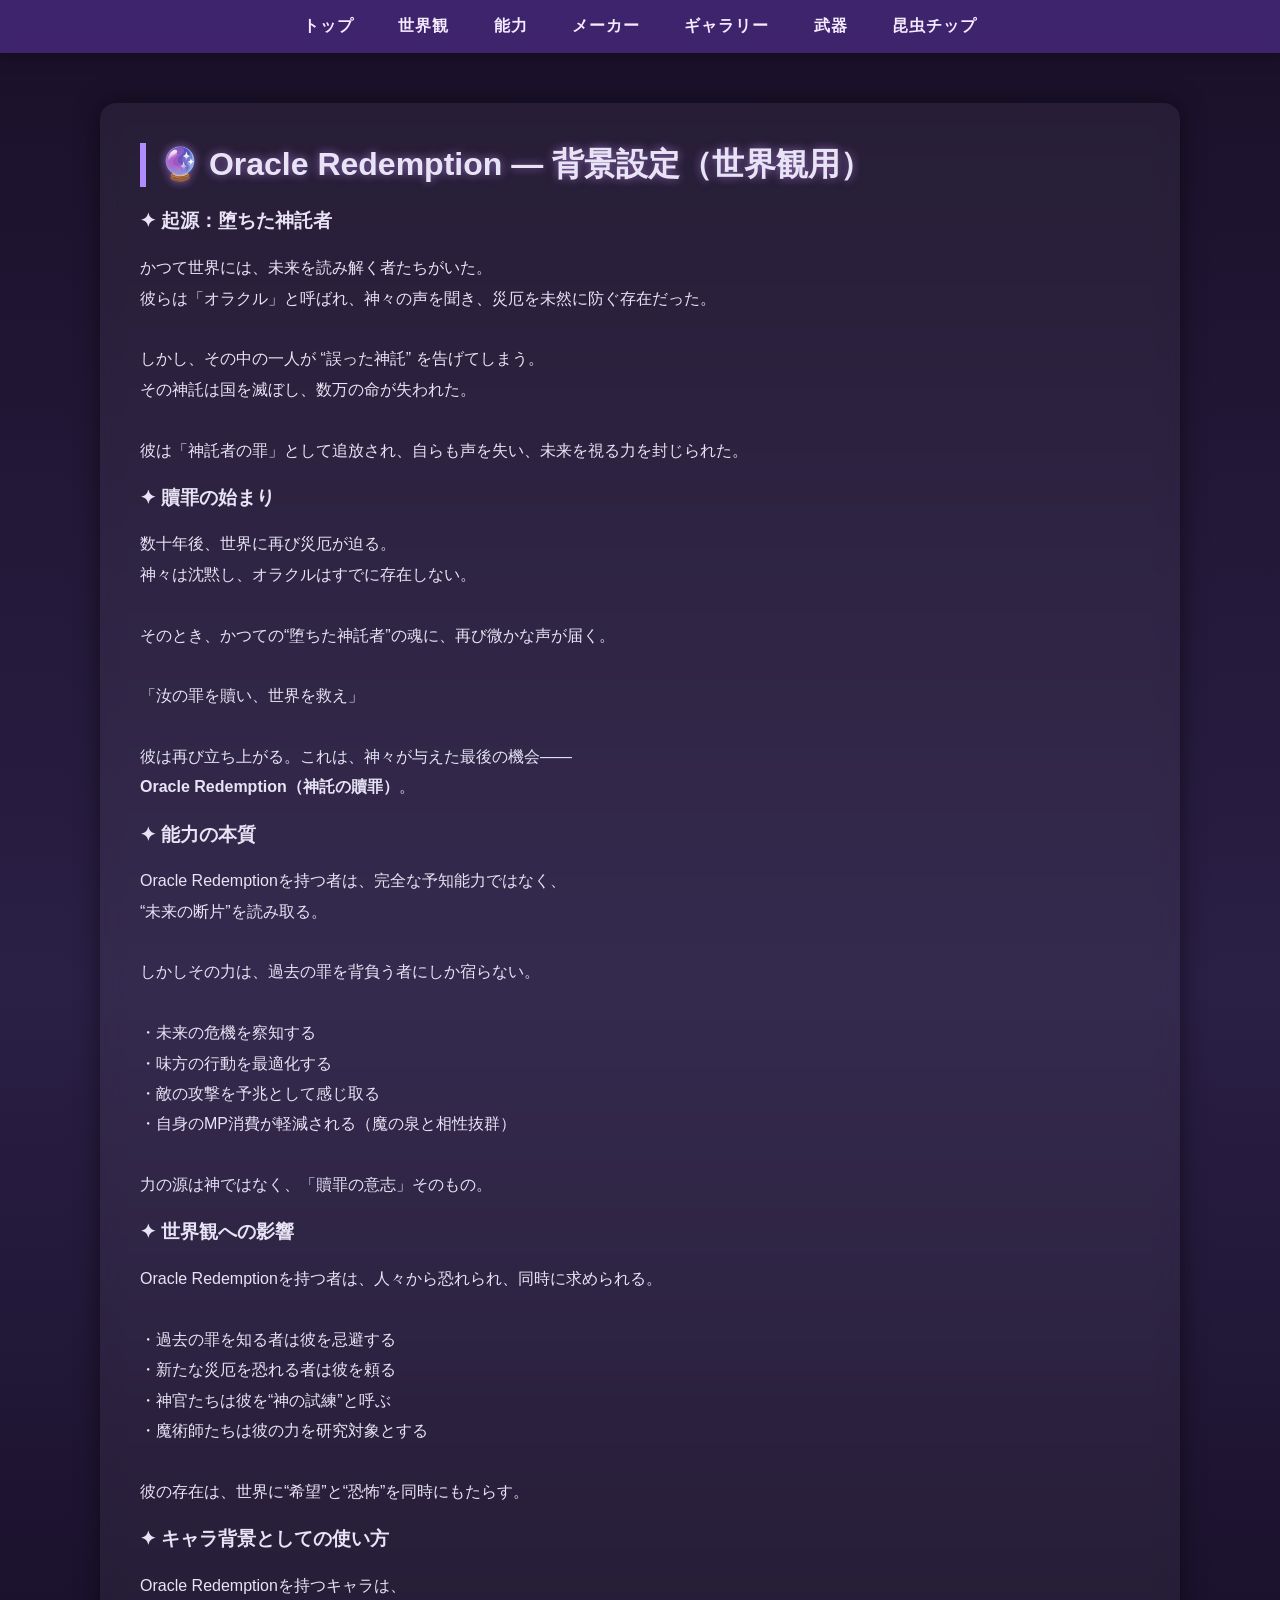
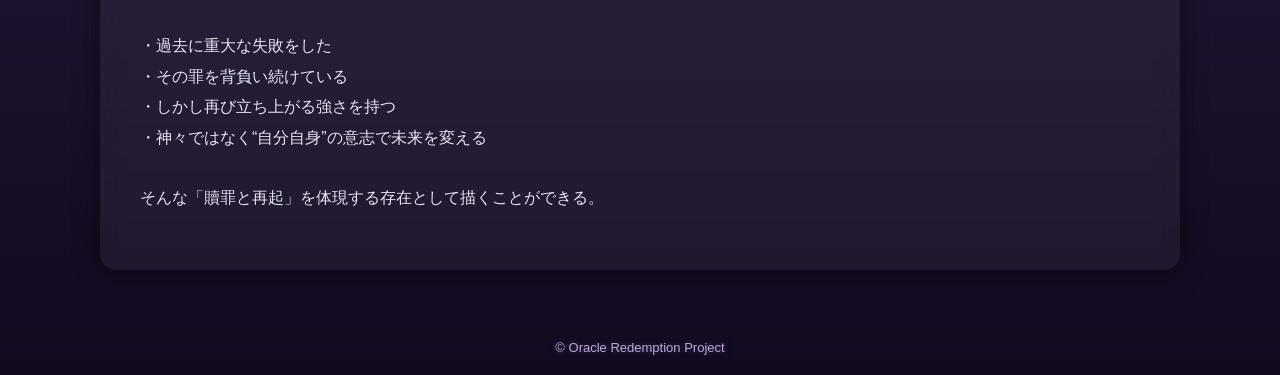
<file: index.html>
<!DOCTYPE html>
<html lang="ja">
<head>
<meta charset="UTF-8">
<title>Oracle Redemption - Top</title>
<link rel="stylesheet" href="css/style.css">
</head>

<body>
<nav>
  <a href="index.html">トップ</a>
  <a href="worldview.html">世界観</a>
  <a href="ability.html">能力</a>
  <a href="makers.html">メーカー</a>
  <a href="gallery.html">ギャラリー</a>
  <a href="buki.html">武器</a>
  <a href="insect.html">昆虫チップ</a>


</nav>

<div class="container">
  <h1>🔮 Oracle Redemption ― 背景設定（世界観用）</h1>

  <div class="card">
    <h3>✦ 起源：堕ちた神託者</h3>
    <p>
      かつて世界には、未来を読み解く者たちがいた。<br>
      彼らは「オラクル」と呼ばれ、神々の声を聞き、災厄を未然に防ぐ存在だった。<br><br>
      しかし、その中の一人が “誤った神託” を告げてしまう。<br>
      その神託は国を滅ぼし、数万の命が失われた。<br><br>
      彼は「神託者の罪」として追放され、自らも声を失い、未来を視る力を封じられた。
    </p>
  </div>

  <div class="card">
    <h3>✦ 贖罪の始まり</h3>
    <p>
      数十年後、世界に再び災厄が迫る。<br>
      神々は沈黙し、オラクルはすでに存在しない。<br><br>
      そのとき、かつての“堕ちた神託者”の魂に、再び微かな声が届く。<br><br>
      「汝の罪を贖い、世界を救え」<br><br>
      彼は再び立ち上がる。これは、神々が与えた最後の機会――<br>
      <strong>Oracle Redemption（神託の贖罪）</strong>。
    </p>
  </div>

  <div class="card">
    <h3>✦ 能力の本質</h3>
    <p>
      Oracle Redemptionを持つ者は、完全な予知能力ではなく、<br>
      “未来の断片”を読み取る。<br><br>
      しかしその力は、過去の罪を背負う者にしか宿らない。<br><br>
      ・未来の危機を察知する<br>
      ・味方の行動を最適化する<br>
      ・敵の攻撃を予兆として感じ取る<br>
      ・自身のMP消費が軽減される（魔の泉と相性抜群）<br><br>
      力の源は神ではなく、「贖罪の意志」そのもの。
    </p>
  </div>

  <div class="card">
    <h3>✦ 世界観への影響</h3>
    <p>
      Oracle Redemptionを持つ者は、人々から恐れられ、同時に求められる。<br><br>
      ・過去の罪を知る者は彼を忌避する<br>
      ・新たな災厄を恐れる者は彼を頼る<br>
      ・神官たちは彼を“神の試練”と呼ぶ<br>
      ・魔術師たちは彼の力を研究対象とする<br><br>
      彼の存在は、世界に“希望”と“恐怖”を同時にもたらす。
    </p>
  </div>

  <div class="card">
    <h3>✦ キャラ背景としての使い方</h3>
    <p>
      Oracle Redemptionを持つキャラは、<br><br>
      ・過去に重大な失敗をした<br>
      ・その罪を背負い続けている<br>
      ・しかし再び立ち上がる強さを持つ<br>
      ・神々ではなく“自分自身”の意志で未来を変える<br><br>
      そんな「贖罪と再起」を体現する存在として描くことができる。
    </p>
  </div>
</div>


<footer>© Oracle Redemption Project</footer>
</body>
</html>
</file>
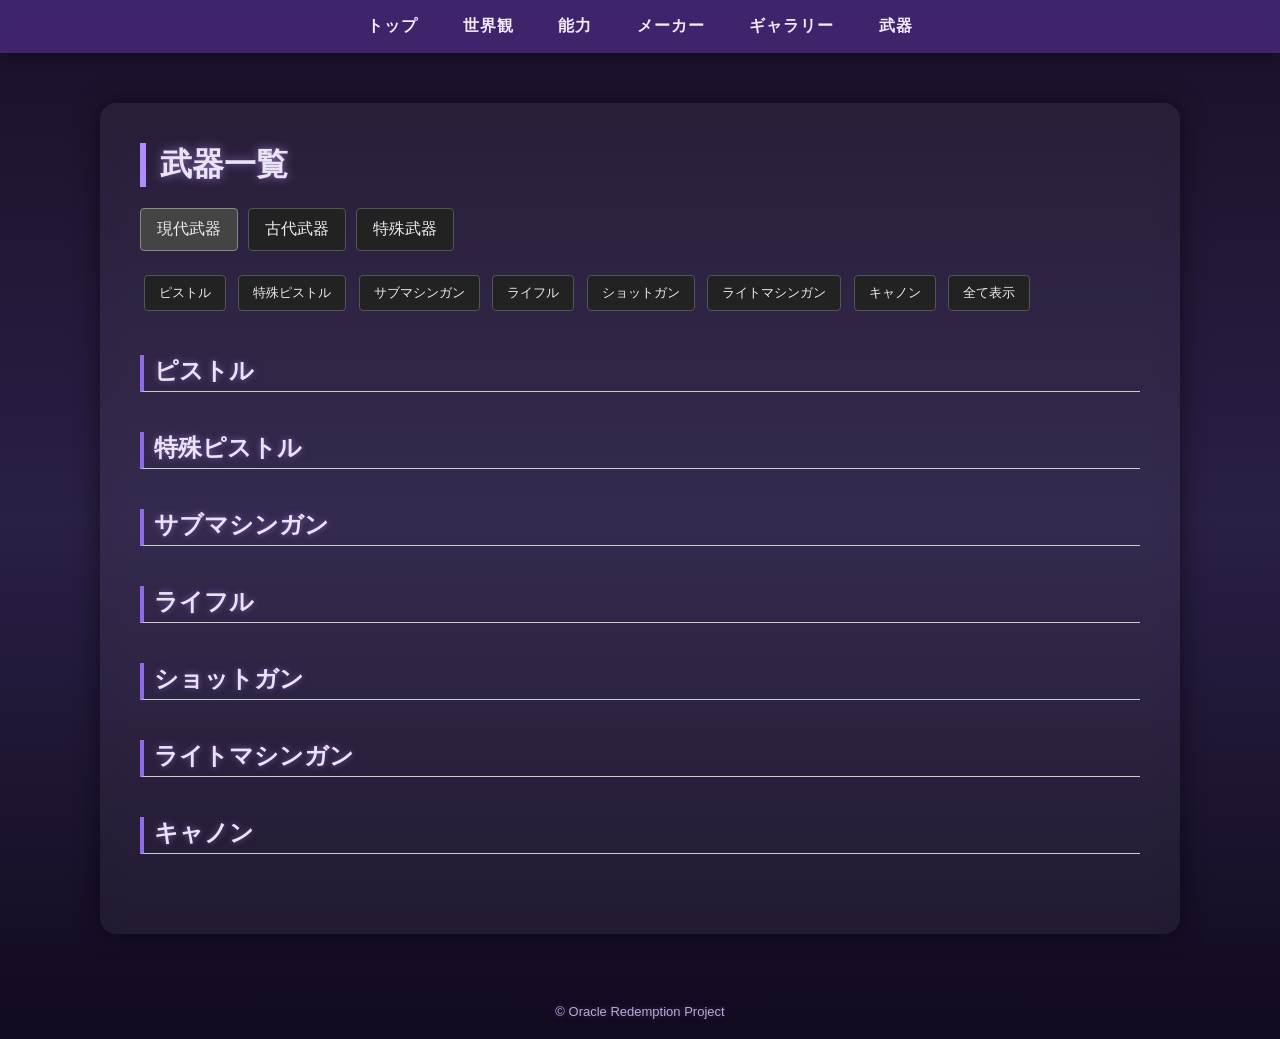
<file: buki.html>
<!DOCTYPE html>
<html lang="ja">
<head>
<meta charset="UTF-8">
<title>Oracle Redemption - 武器一覧</title>
<link rel="stylesheet" href="css/style.css">

<style>
  .tabs {
    display: flex;
    gap: 10px;
    margin: 20px 0;
  }
  .tab {
    padding: 10px 16px;
    background: #222;
    color: #eee;
    border: 1px solid #555;
    border-radius: 4px;
    cursor: pointer;
  }
  .tab.active {
    background: #444;
    border-color: #888;
  }

  .weapon-category {
    margin: 40px 0;
  }
  .weapon-category h2 {
    margin-bottom: 10px;
    border-bottom: 1px solid #ccc;
    padding-bottom: 4px;
  }
  .card {
    border: 1px solid #444;
    border-radius: 6px;
    padding: 10px 14px;
    margin: 8px 0;
    background: #111;
    color: #eee;
  }
  .card h3 {
    margin: 0 0 6px;
    font-size: 1.1rem;
  }
  .card p {
    margin: 4px 0;
  }

  .category-buttons {
    margin: 20px 0;
  }
  .category-buttons button {
    margin: 4px;
    padding: 8px 14px;
    background: #222;
    color: #eee;
    border: 1px solid #555;
    border-radius: 4px;
    cursor: pointer;
  }
  .category-buttons button:hover {
    background: #444;
  }
</style>
</head>

<body>
<nav>
  <a href="index.html">トップ</a>
  <a href="worldview.html">世界観</a>
  <a href="ability.html">能力</a>
  <a href="makers.html">メーカー</a>
  <a href="gallery.html">ギャラリー</a>
  <a href="buki.html">武器</a>
</nav>

<div class="container">
  <h1>武器一覧</h1>

  <!-- ▼▼▼ タブUI ▼▼▼ -->
  <div class="tabs">
    <div class="tab active" onclick="switchTab('modern')">現代武器</div>
    <div class="tab" onclick="switchTab('ancient')">古代武器</div>
    <div class="tab" onclick="switchTab('special')">特殊武器</div>
  </div>

  <!-- ▼▼▼ 現代武器 ▼▼▼ -->
  <div id="modern" class="tab-content">

    <div class="category-buttons">
      <button onclick="showCategory('pistol')">ピストル</button>
      <button onclick="showCategory('modern_special')">特殊ピストル</button>
      <button onclick="showCategory('smg')">サブマシンガン</button>
      <button onclick="showCategory('rifle')">ライフル</button>
      <button onclick="showCategory('shotgun')">ショットガン</button>
      <button onclick="showCategory('lmg')">ライトマシンガン</button>
      <button onclick="showCategory('cannon')">キャノン</button>
      <button onclick="showCategory('all')">全て表示</button>
    </div>

    <section class="weapon-category" id="pistol"><h2>ピストル</h2></section>
    <section class="weapon-category" id="modern_special"><h2>特殊ピストル</h2></section>
    <section class="weapon-category" id="smg"><h2>サブマシンガン</h2></section>
    <section class="weapon-category" id="rifle"><h2>ライフル</h2></section>
    <section class="weapon-category" id="shotgun"><h2>ショットガン</h2></section>
    <section class="weapon-category" id="lmg"><h2>ライトマシンガン</h2></section>
    <section class="weapon-category" id="cannon"><h2>キャノン</h2></section>

  </div>

  <!-- ▼▼▼ 古代武器 ▼▼▼ -->
  <div id="ancient" class="tab-content" style="display:none;">

    <div class="category-buttons">
      <button onclick="showAncientCategory('ancient_pistol')">古代ピストル</button>
      <button onclick="showAncientCategory('ancient_special')">古代特殊ピストル</button>
      <button onclick="showAncientCategory('ancient_smg')">古代サブマシンガン</button>
      <button onclick="showAncientCategory('ancient_shotgun')">古代ショットガン</button>
      <button onclick="showAncientCategory('ancient_double')">古代ダブルバレル</button>
      <button onclick="showAncientCategory('ancient_assault')">古代アサルトライフル</button>
      <button onclick="showAncientCategory('ancient_sniper')">古代スナイパーライフル</button>
      <button onclick="showAncientCategory('ancient_lmg')">古代ライトマシンガン</button>
      <button onclick="showAncientCategory('ancient_bazooka')">古代バズーカ</button>
      <button onclick="showAncientCategory('ancient_grenade')">古代グレポン</button>
      <button onclick="showAncientCategory('all')">全て表示</button>
    </div>

    <section class="weapon-category" id="ancient_pistol"><h2>古代ピストル</h2></section>
    <section class="weapon-category" id="ancient_special"><h2>古代特殊ピストル</h2></section>
    <section class="weapon-category" id="ancient_smg"><h2>古代サブマシンガン</h2></section>
    <section class="weapon-category" id="ancient_shotgun"><h2>古代ショットガン</h2></section>
    <section class="weapon-category" id="ancient_double"><h2>古代ダブルバレル</h2></section>
    <section class="weapon-category" id="ancient_assault"><h2>古代アサルトライフル</h2></section>
    <section class="weapon-category" id="ancient_sniper"><h2>古代スナイパーライフル</h2></section>
    <section class="weapon-category" id="ancient_lmg"><h2>古代ライトマシンガン</h2></section>
    <section class="weapon-category" id="ancient_bazooka"><h2>古代バズーカ</h2></section>
    <section class="weapon-category" id="ancient_grenade"><h2>古代グレポン</h2></section>

  </div>

  <!-- ▼▼▼ 特殊武器 ▼▼▼ -->
  <div id="special" class="tab-content" style="display:none;">

    <div class="category-buttons">
      <button onclick="showSpecialCategory('special_melee')">近接特殊武器</button>
      <button onclick="showSpecialCategory('special_throw')">投擲特殊武器</button>
      <button onclick="showSpecialCategory('special_magic')">魔術武器</button>
      <button onclick="showSpecialCategory('special_support')">支援特殊武器</button>
      <button onclick="showSpecialCategory('all')">全て表示</button>
    </div>

    <section class="weapon-category" id="special_melee"><h2>近接特殊武器</h2></section>
    <section class="weapon-category" id="special_throw"><h2>投擲特殊武器</h2></section>
    <section class="weapon-category" id="special_magic"><h2>魔術武器</h2></section>
    <section class="weapon-category" id="special_support"><h2>支援特殊武器</h2></section>

  </div>

</div>

<footer>© Oracle Redemption Project</footer>

<script>
function switchTab(tab) {
  document.querySelectorAll('.tab-content').forEach(c => c.style.display = 'none');
  document.getElementById(tab).style.display = 'block';

  document.querySelectorAll('.tab').forEach(t => t.classList.remove('active'));
  document.querySelector(`.tab[onclick="switchTab('${tab}')"]`).classList.add('active');
}

/* 現代武器API */
async function loadModernWeaponsDB() {
  const url = "https://script.google.com/macros/s/AKfycbyjqSb8TywQ2FQs6dc4p3XU2aHOmtlSSMFE8F2QNeos5ZoOpdmdO55qEwfHvdNqmh13/exec";
  const res = await fetch(url);
  const data = await res.json();

  data.forEach(w => {
    const box = document.getElementById(w.category);
    if (!box) return;
    const card = document.createElement("div");
    card.className = "card";
    card.innerHTML = `
      <h3>《${w.name}》</h3>
      <p><strong>装弾：</strong>${w.ammo || "ー"}</p>
      <p><strong>威力：</strong>${w.power || "ー"}</p>
      <p><strong>効果：</strong><br>${(w.effect || "ー").replace(/\n/g, "<br>")}</p>
      <p><strong>耐久：</strong>${w.durability || "ー"}</p>
    `;
    box.appendChild(card);
  });
}
loadModernWeaponsDB();

/* 古代武器API */
async function loadAncientWeaponsDB() {
  const url = "https://script.google.com/macros/s/AKfycbxL7EgSt9n9XNUeIpwaEPjHwaMKZiexDhEVgEZxdvHqRX3AJMJb2LvIGmHtfFPxT8I/exec";
  const res = await fetch(url);
  const data = await res.json();

  data.forEach(w => {
    const box = document.getElementById(w.category);
    if (!box) return;
    const card = document.createElement("div");
    card.className = "card";
    card.innerHTML = `
      <h3>《${w.name}》</h3>
      <p><strong>装弾：</strong>${w.ammo || "ー"}</p>
      <p><strong>威力：</strong>${w.power || "ー"}</p>
      <p><strong>効果：</strong><br>${(w.effect || "ー").replace(/\n/g, "<br>")}</p>
      <p><strong>耐久：</strong>${w.durability || "ー"}</p>
    `;
    box.appendChild(card);
  });
}
loadAncientWeaponsDB();

/* 特殊武器API */
async function loadSpecialWeaponsDB() {
  const url = "https://script.google.com/macros/s/AKfycbwPmqaY5eTawi36mHqrveids7OPcJKbiQd54Bwv92IzVawN8JQ1uDYr35AxtpXHEHdA/exec";
  const res = await fetch(url);
  const data = await res.json();

  data.forEach(w => {
    const box = document.getElementById(w.category);
    if (!box) return;
    const card = document.createElement("div");
    card.className = "card";
    card.innerHTML = `
      <h3>《${w.name}》</h3>
      <p><strong>装弾：</strong>${w.ammo || "ー"}</p>
      <p><strong>威力：</strong>${w.power || "ー"}</p>
      <p><strong>効果：</strong><br>${(w.effect || "ー").replace(/\n/g, "<br>")}</p>
      <p><strong>耐久：</strong>${w.durability || "ー"}</p>
    `;
    box.appendChild(card);
  });
}
loadSpecialWeaponsDB();

/* カテゴリ切り替え */
function showCategory(cat) {
  const cats = document.querySelectorAll('#modern .weapon-category');
  cats.forEach(c => c.style.display = (cat === "all" || c.id === cat) ? "block" : "none");
}

function showAncientCategory(cat) {
  const cats = document.querySelectorAll('#ancient .weapon-category');
  cats.forEach(c => c.style.display = (cat === "all" || c.id === cat) ? "block" : "none");
}

function showSpecialCategory(cat) {
  const cats = document.querySelectorAll('#special .weapon-category');
  cats.forEach(c => c.style.display = (cat === "all" || c.id === cat) ? "block" : "none");
}
</script>

</body>
</html>
</file>
<file: css/style.css>
/* ====== 全体設定 ====== */
body {
  font-family: "Yu Gothic", sans-serif;
  background: linear-gradient(180deg, #1a1029, #2a1f45, #120a1f);
  color: #e8e4f5;
  margin: 0;
  padding: 0;
}

/* ====== ナビゲーション ====== */
nav {
  background: rgba(70, 40, 120, 0.85);
  padding: 16px;
  text-align: center;
  backdrop-filter: blur(6px);
  box-shadow: 0 0 20px rgba(0,0,0,0.4);
}

nav a {
  color: #f5eaff;
  margin: 0 20px;
  text-decoration: none;
  font-weight: bold;
  font-size: 16px;
  letter-spacing: 1px;
  transition: 0.3s;
}

nav a:hover {
  color: #d4b8ff;
  text-shadow: 0 0 8px #caa8ff;
}

/* ====== コンテナ ====== */
.container {
  max-width: 1000px;
  margin: 50px auto;
  background: rgba(255,255,255,0.05);
  padding: 40px;
  border-radius: 16px;
  box-shadow: 0 0 25px rgba(0,0,0,0.5);
  backdrop-filter: blur(10px);
}

/* ====== 見出し ====== */
h1 {
  margin-top: 0;
  font-size: 32px;
  border-left: 6px solid #b18cff;
  padding-left: 14px;
  text-shadow: 0 0 10px rgba(200,150,255,0.6);
}

h2 {
  font-size: 24px;
  margin-top: 30px;
  border-left: 4px solid #8f6be8;
  padding-left: 10px;
  text-shadow: 0 0 6px rgba(180,140,255,0.5);
}

/* ====== テキスト ====== */
p {
  font-size: 16px;
  line-height: 1.9;
  color: #e8e4f5;
}

/* ====== フッター ====== */
footer {
  text-align: center;
  padding: 20px;
  color: #bba8d8;
  font-size: 13px;
  margin-top: 40px;
  text-shadow: 0 0 6px rgba(150,120,200,0.4);
}
</file>
